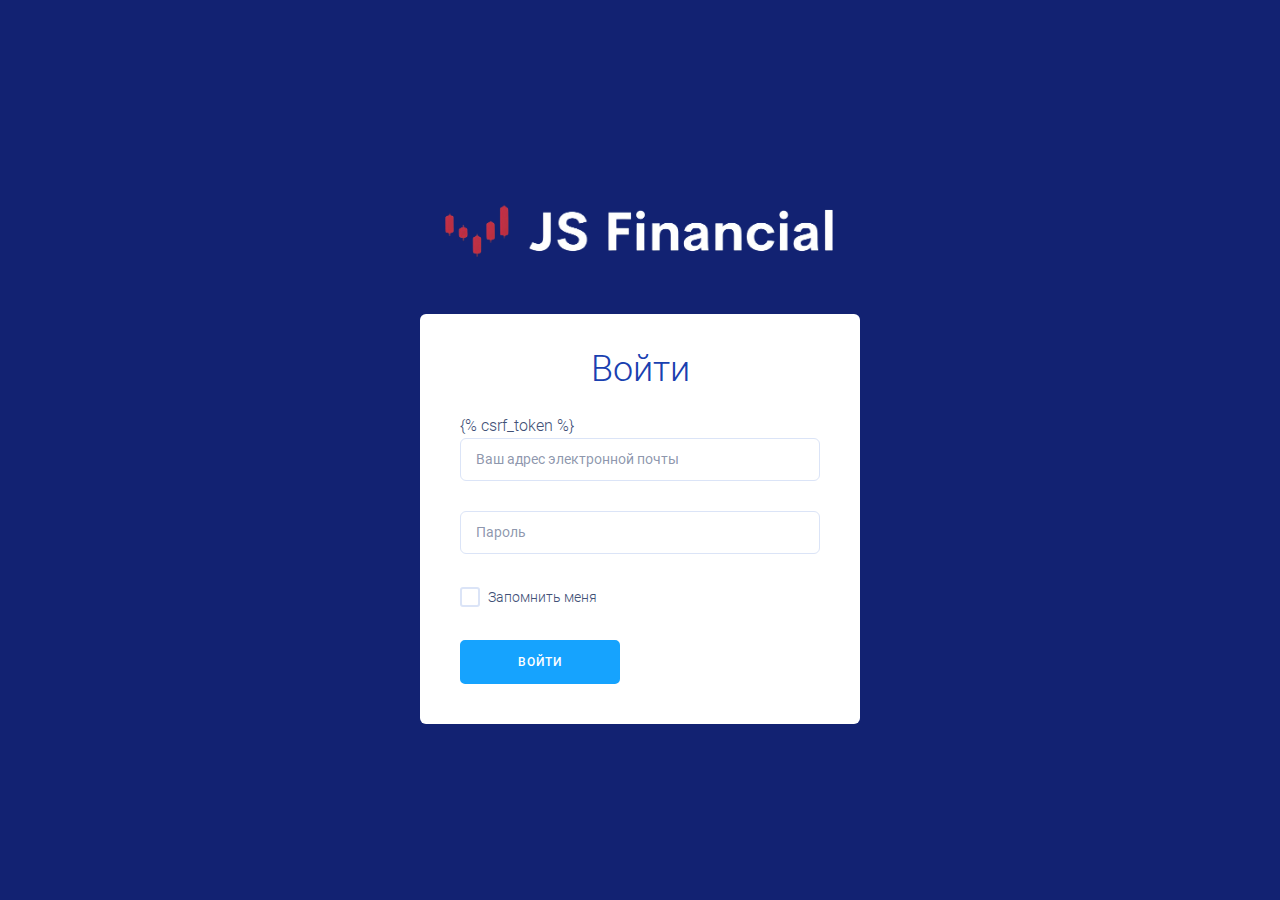
<file: template/site/page-login.html>
<!DOCTYPE html>
<html lang="zxx" class="js">

<head>
    <meta charset="utf-8">
    <meta name="author" content="Umar">
    <meta name="viewport" content="width=device-width, initial-scale=1, shrink-to-fit=no">
    <meta name="description" content="">
    <!-- Fav Icon  -->
    <link rel="shortcut icon" href="/static/images2/favicon.png">
    <!-- Site Title  -->
    <title>Js Financial</title>
    <!-- Bundle and Base CSS -->
    <link rel="stylesheet" href="/static/assets2/css/vendor.bundle.css?ver=200">
    <link rel="stylesheet" href="/static/assets2/css/style.css?ver=200">
    <!-- Extra CSS -->
    <link rel="stylesheet" href="/static/assets2/css/theme.css?ver=200">
</head>

<body class="nk-body body-wider bg-light-alt">
    <div class="nk-wrap">
        <main class="nk-pages nk-pages-centered bg-theme">
            <div class="ath-container">
                <div class="ath-header text-center">
                    <a href="#" class="ath-logo"><img src="/static/images2/logo-full-white.png" srcset="/static/images2/logo-s2-white.png" alt="logo"></a>
                </div>
                <div class="ath-body">
                    <h5 class="ath-heading title">Войти <!--<small class="tc-default">в лияный</small--></h5>
                    <form action="/login" method="post">
                        {% csrf_token %}
                        <div class="field-item">
                            <div class="field-wrap">
                                <input type="text" name="email" required class="input-bordered" placeholder="Ваш адрес электронной почты">
                            </div>
                        </div>
                        <div class="field-item">
                            <div class="field-wrap">
                                <input type="password" name="password" required class="input-bordered" placeholder="Пароль">
                            </div>
                        </div>
                        <div class="d-flex justify-content-between align-items-center pdb-r">
                            <div class="field-item pb-0">
                                <input class="input-checkbox" id="remember-me-2" type="checkbox">
                                <label for="remember-me-2">Запомнить меня</label>
                            </div>
                            <!-- <div class="forget-link fz-6">
                                <a href="page-reset.html">Forgot password?</a>
                            </div> -->
                        </div>
                        <button type="submit" class="btn btn-primary btn-block btn-md">Войти</button>
                    </form>
                    <!-- <div class="sap-text"><span>Or Sign In With</span></div>
                    <ul class="row gutter-20px gutter-vr-20px">
                        <li class="col"><a href="#" class="btn btn-md btn-facebook btn-block"><em class="icon fab fa-facebook-f"></em><span>Facebook</span></a></li>
                        <li class="col"><a href="#" class="btn btn-md btn-google btn-block"><em class="icon fab fa-google"></em><span>Google</span></a></li>
                    </ul> -->
                </div>
                <!-- <div class="ath-note text-center tc-light"> Don’t have an account? <a href="page-register.html"> <strong>Sign up here</strong></a>
                </div> -->
            </div>
        </main>
    </div>
    <!-- Preloader -->
    <div class="preloader"><span class="spinner spinner-round"></span></div>
    <!-- JavaScript -->
    <script src="/static/assets2/js/jquery.bundle.js?ver=200"></script>
    <script src="/static/assets2/js/scripts.js?ver=200"></script>
    <script src="/static/assets2/js/charts.js?ver=200"></script>
    <script src="/static/assets2/js/charts.js?ver=200"></script>
</body>

</html>
</file>
<file: static/assets2/css/theme.css>
/*!
Template :	ICOCrypto @by Softnio
Theme	 :  Default
* Version	 :	2.0.0
* Updated	 :	03/08/2022
*/
/*! WRITE YOUR CUSTOM STYLE **/
</file>
